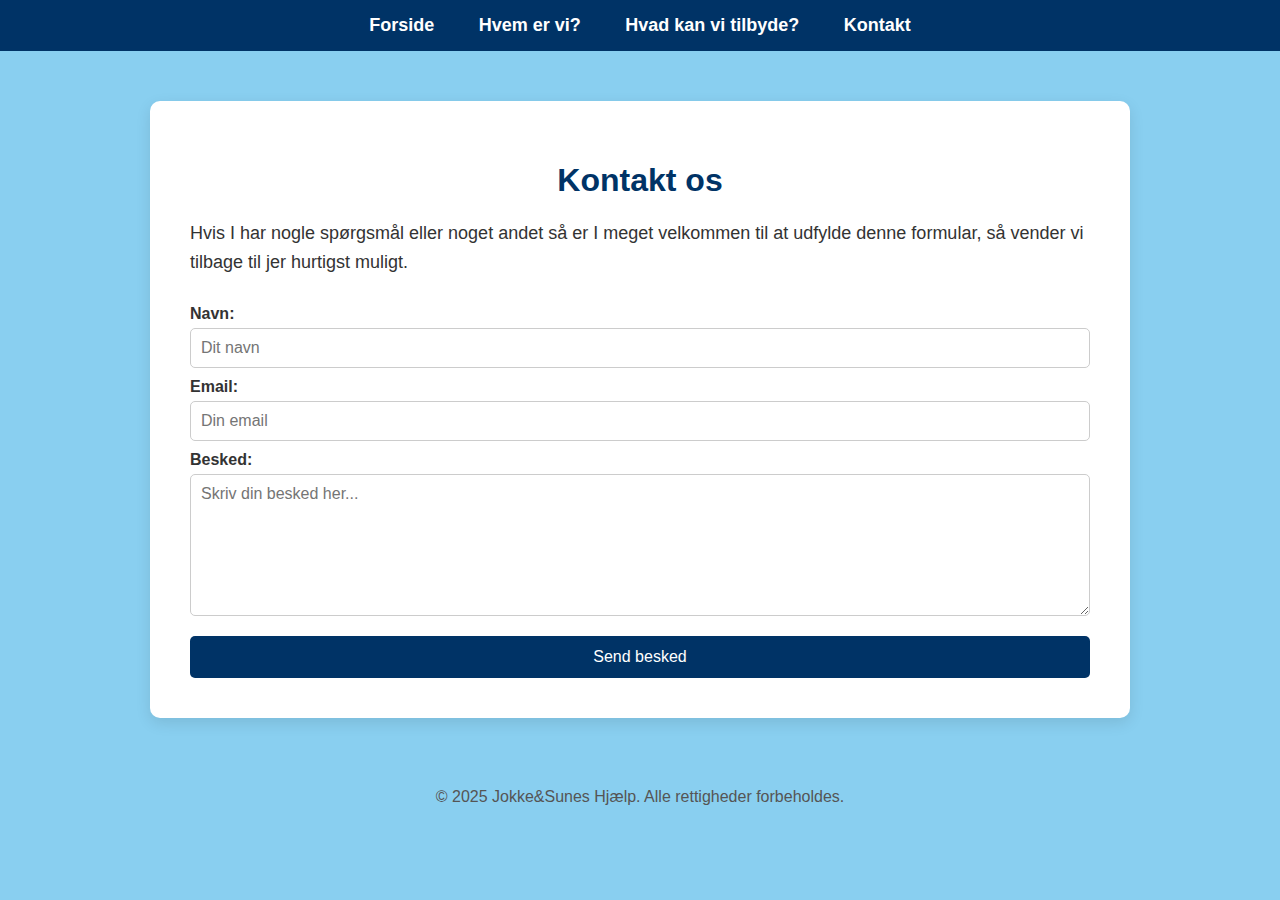
<file: Kontakt.html>
<!DOCTYPE html>
<html lang="da">
<head>
  <meta charset="UTF-8">
  <title>Kontakt</title>
  <link rel="stylesheet" href="Projekt.css">
</head>
<body>
  <nav>
    <ul>
      <li><a href="Forside.html">Forside</a></li>
      <li><a href="Hvem-er-vi.html">Hvem er vi?</a></li>
      <li><a href="Hvad-kan-vi-tilbyde.html">Hvad kan vi tilbyde?</a></li>
      <li><a href="Kontakt.html">Kontakt</a></li>
    </ul>
  </nav>

  <div class="container">
    <h1>Kontakt os</h1>

    <p>Hvis I har nogle spørgsmål eller noget andet så er I meget velkommen til at udfylde denne formular, så vender vi tilbage til jer hurtigst muligt.</p>
    <form action="https://formspree.io/f/xgvpgolq" method="POST">
      <label for="navn">Navn:</label>
      <input type="text" id="navn" name="navn" placeholder="Dit navn" required>

      <label for="email">Email:</label>
      <input type="email" id="email" name="email" placeholder="Din email" required>

      <label for="besked">Besked:</label>
      <textarea id="besked" name="besked" placeholder="Skriv din besked her..." required></textarea>

      <button type="submit">Send besked</button>
    </form>
  </div>

  <footer>
    © 2025 Jokke&Sunes Hjælp. Alle rettigheder forbeholdes.
  </footer>
</body>
</html>
</file>
<file: Projekt.css>
/* General Styles */
body {
  font-family: 'Poppins', sans-serif;
  margin: 0;
  background: linear-gradient(135deg, #89CFF0,  #89CFF0);
  color: #333;
}

/* Navigation Menu */
nav {
  background-color: #003366;
  padding: 15px 0;
  text-align: center;
}

nav ul {
  list-style: none;
  padding: 0;
  margin: 0;
}

nav ul li {
  display: inline-block;
  margin: 0 20px;
}

nav ul li a {
  color: white;
  text-decoration: none;
  font-weight: 600;
  font-size: 18px;
  transition: color 0.3s ease, border-bottom 0.3s ease;
  padding-bottom: 5px;
}

nav ul li a:hover {
  color: #ffcc00;
  border-bottom: 2px solid #ffcc00;
}

/* Content */
.container {
  max-width: 900px;
  margin: 50px auto;
  background: white;
  padding: 40px;
  border-radius: 10px;
  box-shadow: 0 5px 15px rgba(0,0,0,0.1);
}

h1 {
  color: #003366;
  text-align: center;
  margin-bottom: 20px;
}

p {
  line-height: 1.6;
  font-size: 18px;
}

/* Contact Form */
form {
  display: flex;
  flex-direction: column;
}

form label {
  font-weight: 600;
  margin-top: 10px;
}

form input, form textarea {
  padding: 10px;
  margin-top: 5px;
  border: 1px solid #ccc;
  border-radius: 5px;
  font-family: inherit;
  font-size: 16px;
}

form textarea {
  resize: vertical;
  min-height: 120px;
}

form button {
  margin-top: 20px;
  background-color: #003366;
  color: white;
  border: none;
  padding: 12px;
  font-size: 16px;
  border-radius: 5px;
  cursor: pointer;
  transition: background 0.3s ease;
}

form button:hover {
  background-color: #ffcc00;
  color: #003366;
}

/* Footer */
footer {
  text-align: center;
  padding: 20px;
  color: #555;
}
</file>
